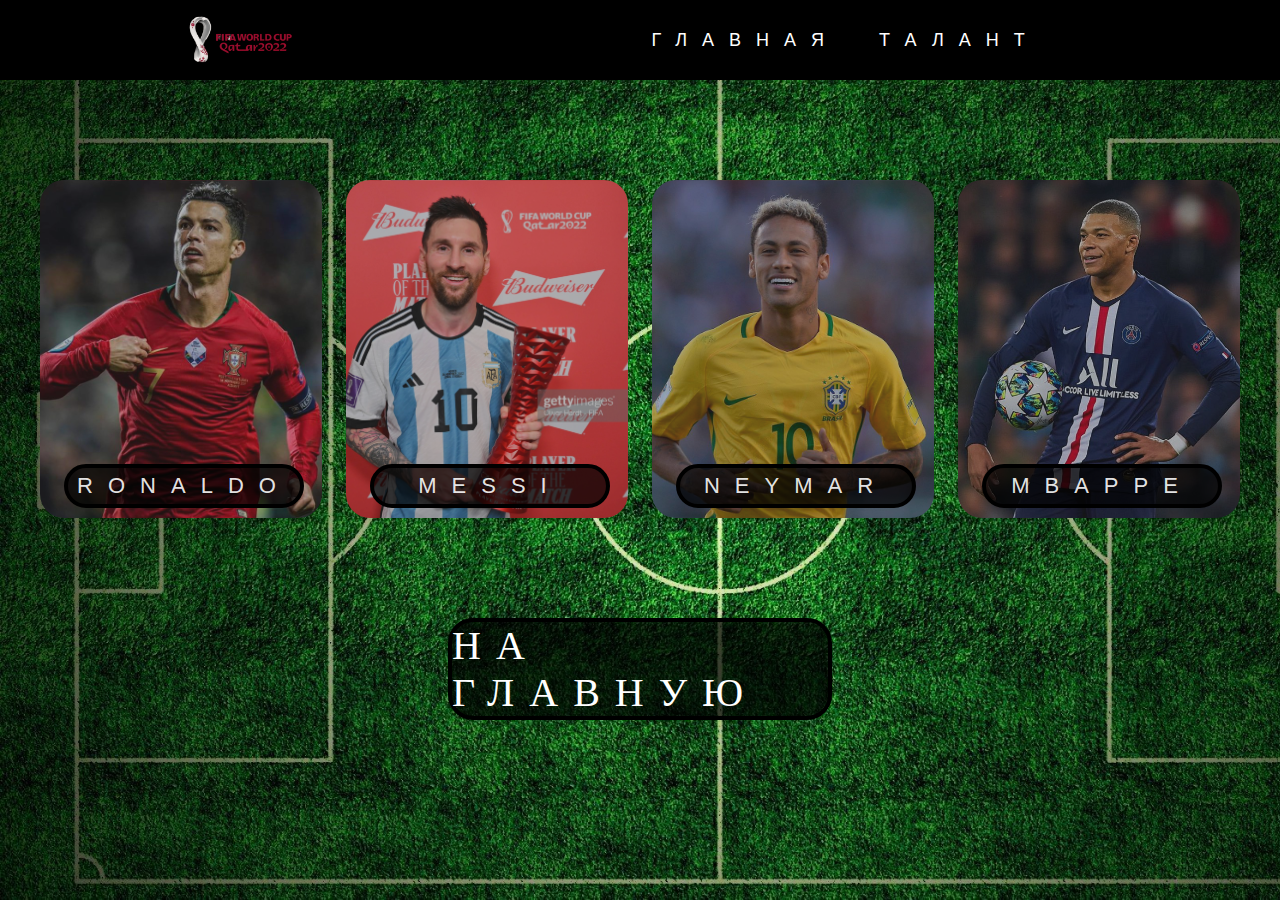
<file: 123/html/players.html>
<!DOCTYPE html>
<html lang="en">
<head>
    <meta charset="UTF-8">
    <meta http-equiv="X-UA-Compatible" content="IE=edge">
    <meta name="viewport" content="width=device-width, initial-scale=1.0">
    <title>WAR TIME</title>
    <link rel="stylesheet" href="../css/players.css">
    <link rel="stylesheet" href="../css/style.css">
</head>

<body>
    <header>
        <nav class="navigation"> 
            <img src="../image/worldcup-transformed.png" width="10%" alt="">
            <ul>
                <li id="li_1"><a href="../html/index.html">ГЛАВНАЯ</a></li>
                <li id="li_2"><a href="https://youtu.be/8n5dJwWXrbo?t=54" target="_blank">ТАЛАНТ</a></li>
                <li id="li_3"><a href="https://youtu.be/NGuXbpNbhCE?t=10" target="_blank">?</a></li>
            </ul>
        </nav>
    </header>

    <section id="pageContent">
    
    <div class="cards-container">
        <a href="https://ru.wikipedia.org/wiki/%D0%9A%D1%80%D0%B8%D1%88%D1%82%D0%B8%D0%B0%D0%BD%D1%83_%D0%A0%D0%BE%D0%BD%D0%B0%D0%BB%D0%B4%D1%83" target="_blank" class="card">
            <div class="card-background" style="background-image: url(../image/ronaldo.jpg)"></div>
            <div class="card-content">
                <p>RONALDO</p>
            </div>
        </a>
        
        <a href="https://ru.wikipedia.org/wiki/%D0%9C%D0%B5%D1%81%D1%81%D0%B8,_%D0%9B%D0%B8%D0%BE%D0%BD%D0%B5%D0%BB%D1%8C" target="_blank" class="card">
            <div class="card-background" style="background-image: url(../image/messi.jpg)"></div>
            <div class="card-content">
                <p>MESSI</p>
            </div>
        </a>
        
        <a href="https://ru.wikipedia.org/wiki/%D0%9D%D0%B5%D0%B9%D0%BC%D0%B0%D1%80" target="_blank" class="card">
            <div class="card-background" style="background-image: url(../image/neymar.jpg)"></div>
            <div class="card-content">
                <p>NEYMAR</p>
            </div>
        </a>

        <a href="https://ru.wikipedia.org/wiki/%D0%9C%D0%B1%D0%B0%D0%BF%D0%BF%D0%B5,_%D0%9A%D0%B8%D0%BB%D0%B8%D0%B0%D0%BD" target="_blank" class="card">
            <div class="card-background" style="background-image: url(../image/mbappe.jpg)"></div>
            <div class="card-content">
                <p>MBAPPE</p>
            </div>
        </a>
    </div>

    </section>

    <div class="button">
        <a href="../html/index.html">НА ГЛАВНУЮ</a>
    </div>

</body>
</html>
</file>
<file: 123/css/players.css>
*{
    margin: 0;
    padding: 0;
    box-sizing: border-box;
}

html{
    background-image: url(../image/playersBG.jpg);
    background-repeat: no-repeat;
    background-position: left center;
    background-attachment: fixed;
    -webkit-background-size: cover;
    -moz-background-size: cover;
    -o-background-size: cover;
    background-size: cover;
}

#pageContent{
    margin: 100px 0px;
}

.cards-container{
    margin: auto;
    display: grid;
    grid-template-columns: repeat(1, 1fr);
    grid-gap: 24px;
    max-width: 1200px;
    width: 100%;
}

@media(min-width: 540px){
    .cards-container{
        grid-template-columns: repeat(2, 1fr);
    }
}

@media(min-width: 960px){
    .cards-container{
        grid-template-columns: repeat(4, 1fr);
    }
}

.card{
    position: relative;
    padding-bottom: 120%;
}

.card-background{
    background-size: cover;
    background-position: center;
    border-radius: 24px;
    filter: brightness(0.75) saturate(1.2) contrast(0.85);
    position: absolute;
    left: 0;
    right: 0;
    bottom: 0;
    top: 0;
    transform-origin: center;
    transition: .2s;
}

.card:hover .card-background{
    transform: scale(1.05) translateZ(0);
}

.cards-container:hover> .card:not(:hover) .card-background{
    filter: brightness(0.5) saturate(0) contrast(1.2) blur(20px);
}

.card-content{
    padding: 24px;
    position: absolute;
    font-family: Arial, Helvetica, sans-serif;
}

.card-content p{
    color: rgba(255, 255, 255, .9);
    font-size: 22px;
    margin-top: 260px;
    background-color: rgba(0, 0, 0, 0.7);
    display: flex;
    justify-content: center;
    align-items: center;
    margin-bottom: 10px;
    text-transform: uppercase;
    border: 4px solid black;
    border-radius: 25px;
    width: 240px;
    padding: 5px;
}
</file>
<file: 123/css/style.css>
header{
    margin: 0;
    padding: 0;
    box-sizing: border-box;
    font-family: Arial, Helvetica, sans-serif;
}

.navigation{
    display: flex;
    width: 100%;
    height: 80px;
    border: solid 1px black;
    align-items: center;
    justify-content: space-around;
    background-color: black;

}

.navigation ul{
    display: flex;
    gap: 40px;
}

.navigation u, l, li, a{
    color: white;
    text-decoration: none;
    list-style: none;
    text-transform: uppercase;
    letter-spacing: 15px;
    font-size: 18px;
    transition: ease-in-out .4s;
}

h1{
    text-transform: uppercase;
    color: white;
}

#li_3 a{
    color: black;
}
/* изменение цветов текста при наведении */
#li_1 a:hover{
    color: red;
}
#li_2 a:hover{
    color: blue;
}
#li_3 a:hover{
    transition: 5s;
    color: gold;
}

.button{
    display: flex;
    align-items: center;
    justify-content: center;
}

.button a{
    display: flex;
    align-items: center;
    justify-content: center;
    font-size: 40px;
    background-color: rgba(0, 0, 0, 0.7);
    text-transform: uppercase;
    width: 30%;
    border-radius: 25px;
    border: 4px solid black;
}
</file>
